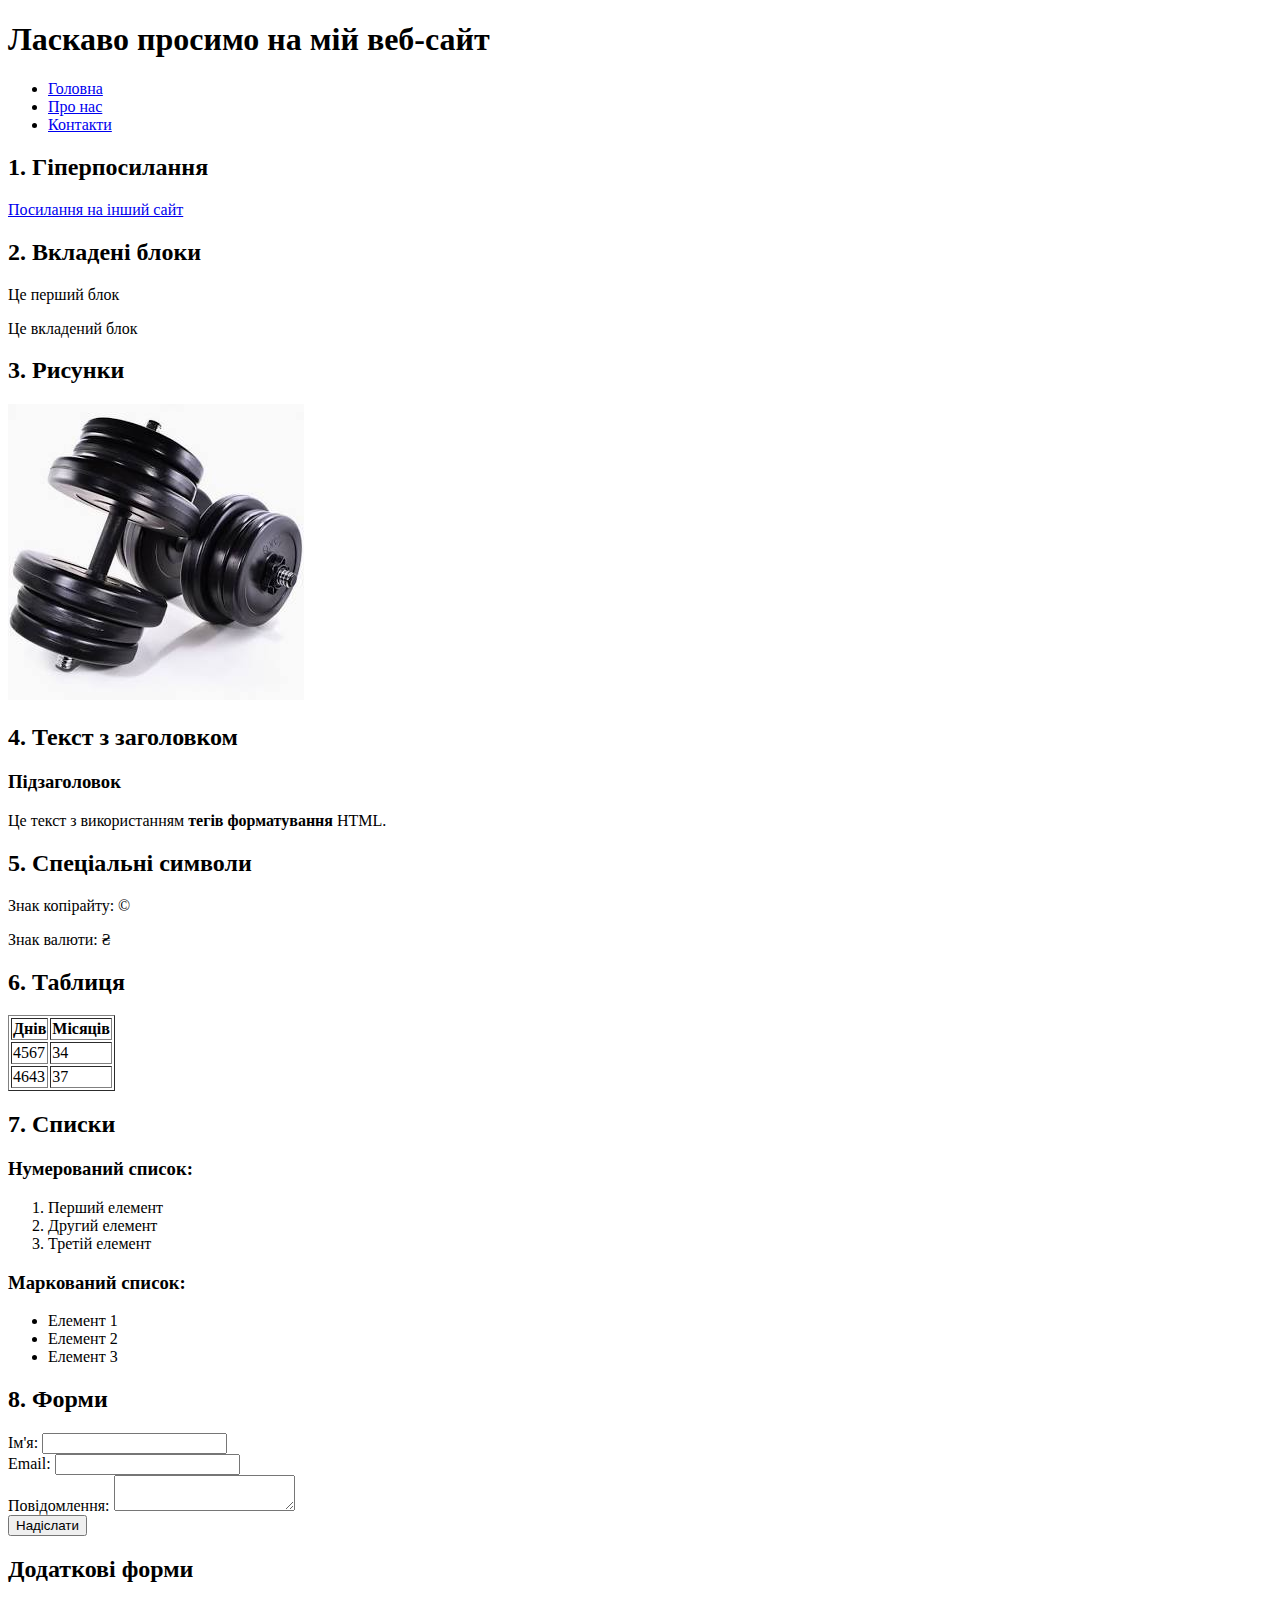
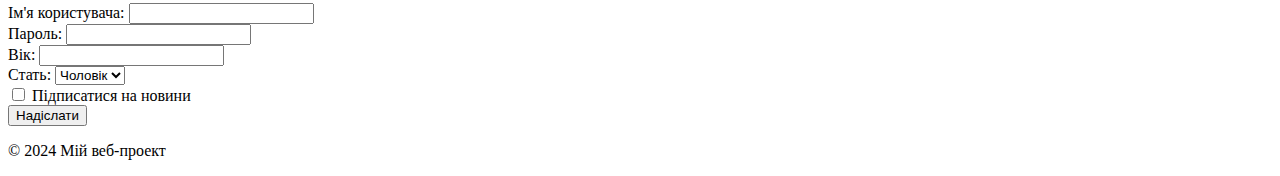
<file: index.html>
<!DOCTYPE html>
<html lang="en">
<head>
    <meta charset="UTF-8">
    <meta name="viewport" content="width=device-width, initial-scale=1.0">
    <title>Мій веб-проект</title>
</head>
<body>
    <header>
        <h1>Ласкаво просимо на мій веб-сайт</h1>
        <nav>
            <ul>
                <li><a href="#">Головна</a></li>
                <li><a href="#">Про нас</a></li>
                <li><a href="#">Контакти</a></li>
            </ul>
        </nav>
    </header>

    <main>
        <section>
            <h2>1. Гіперпосилання</h2>
            <p><a href="https://www.example.com">Посилання на інший сайт</a></p>
        </section>

        <section>
            <h2>2. Вкладені блоки</h2>
            <div>
                <p>Це перший блок</p>
                <div>
                    <p>Це вкладений блок</p>
                </div>
            </div>
        </section>

        <section>
            <h2>3. Рисунки</h2>
            <img src="image/image.jpeg" alt="Приклад">
        </section>

        <section>
            <h2>4. Текст з заголовком</h2>
            <h3>Підзаголовок</h3>
            <p>Це текст з використанням <strong>тегів форматування</strong> HTML.</p>
        </section>

        <section>
            <h2>5. Спеціальні символи</h2>
            <p>Знак копірайту: &copy;</p>
            <p>Знак валюти: &#8372;</p>
        </section>

        <section>
            <h2>6. Таблиця</h2>
            <table border="1">
                <tr>
                    <th>Днів</th>
                    <th>Місяців</th>
                </tr>
                <tr>
                    <td>4567</td>
                    <td>34</td>
                </tr>
                <tr>
                    <td>4643</td>
                    <td>37</td>
                </tr>
            </table>
        </section>

        <section>
            <h2>7. Списки</h2>
            <h3>Нумерований список:</h3>
            <ol>
                <li>Перший елемент</li>
                <li>Другий елемент</li>
                <li>Третій елемент</li>
            </ol>
            <h3>Маркований список:</h3>
            <ul>
                <li>Елемент 1</li>
                <li>Елемент 2</li>
                <li>Елемент 3</li>
            </ul>
        </section>

        <section>
            <h2>8. Форми</h2>
            <form action="#" method="post">
                <div>
                    <label for="name">Ім'я:</label>
                    <input type="text" id="name" name="name">
                </div>
                <div>
                    <label for="email">Email:</label>
                    <input type="email" id="email" name="email">
                </div>
                <div>
                    <label for="message">Повідомлення:</label>
                    <textarea id="message" name="message"></textarea>
                </div>
                <div>
                    <input type="submit" value="Надіслати">
                </div>
            </form>
        </section>

        <!-- Додані форми -->
        <section>
            <h2>Додаткові форми</h2>
            <form action="#" method="post">
                <div>
                    <label for="username">Ім'я користувача:</label>
                    <input type="text" id="username" name="username">
                </div>
                <div>
                    <label for="password">Пароль:</label>
                    <input type="password" id="password" name="password">
                </div>
                <div>
                    <label for="age">Вік:</label>
                    <input type="number" id="age" name="age">
                </div>
                <div>
                    <label for="gender">Стать:</label>
                    <select id="gender" name="gender">
                        <option value="male">Чоловік</option>
                        <option value="female">Жінка</option>
                        <option value="other">Інше</option>
                    </select>
                </div>
                <div>
                    <input type="checkbox" id="subscribe" name="subscribe">
                    <label for="subscribe">Підписатися на новини</label>
                </div>
                <div>
                    <input type="submit" value="Надіслати">
                </div>
            </form>
        </section>
    </main>

    <footer>
        <p>&copy; 2024 Мій веб-проект</p>
    </footer>
</body>
</html>
</file>
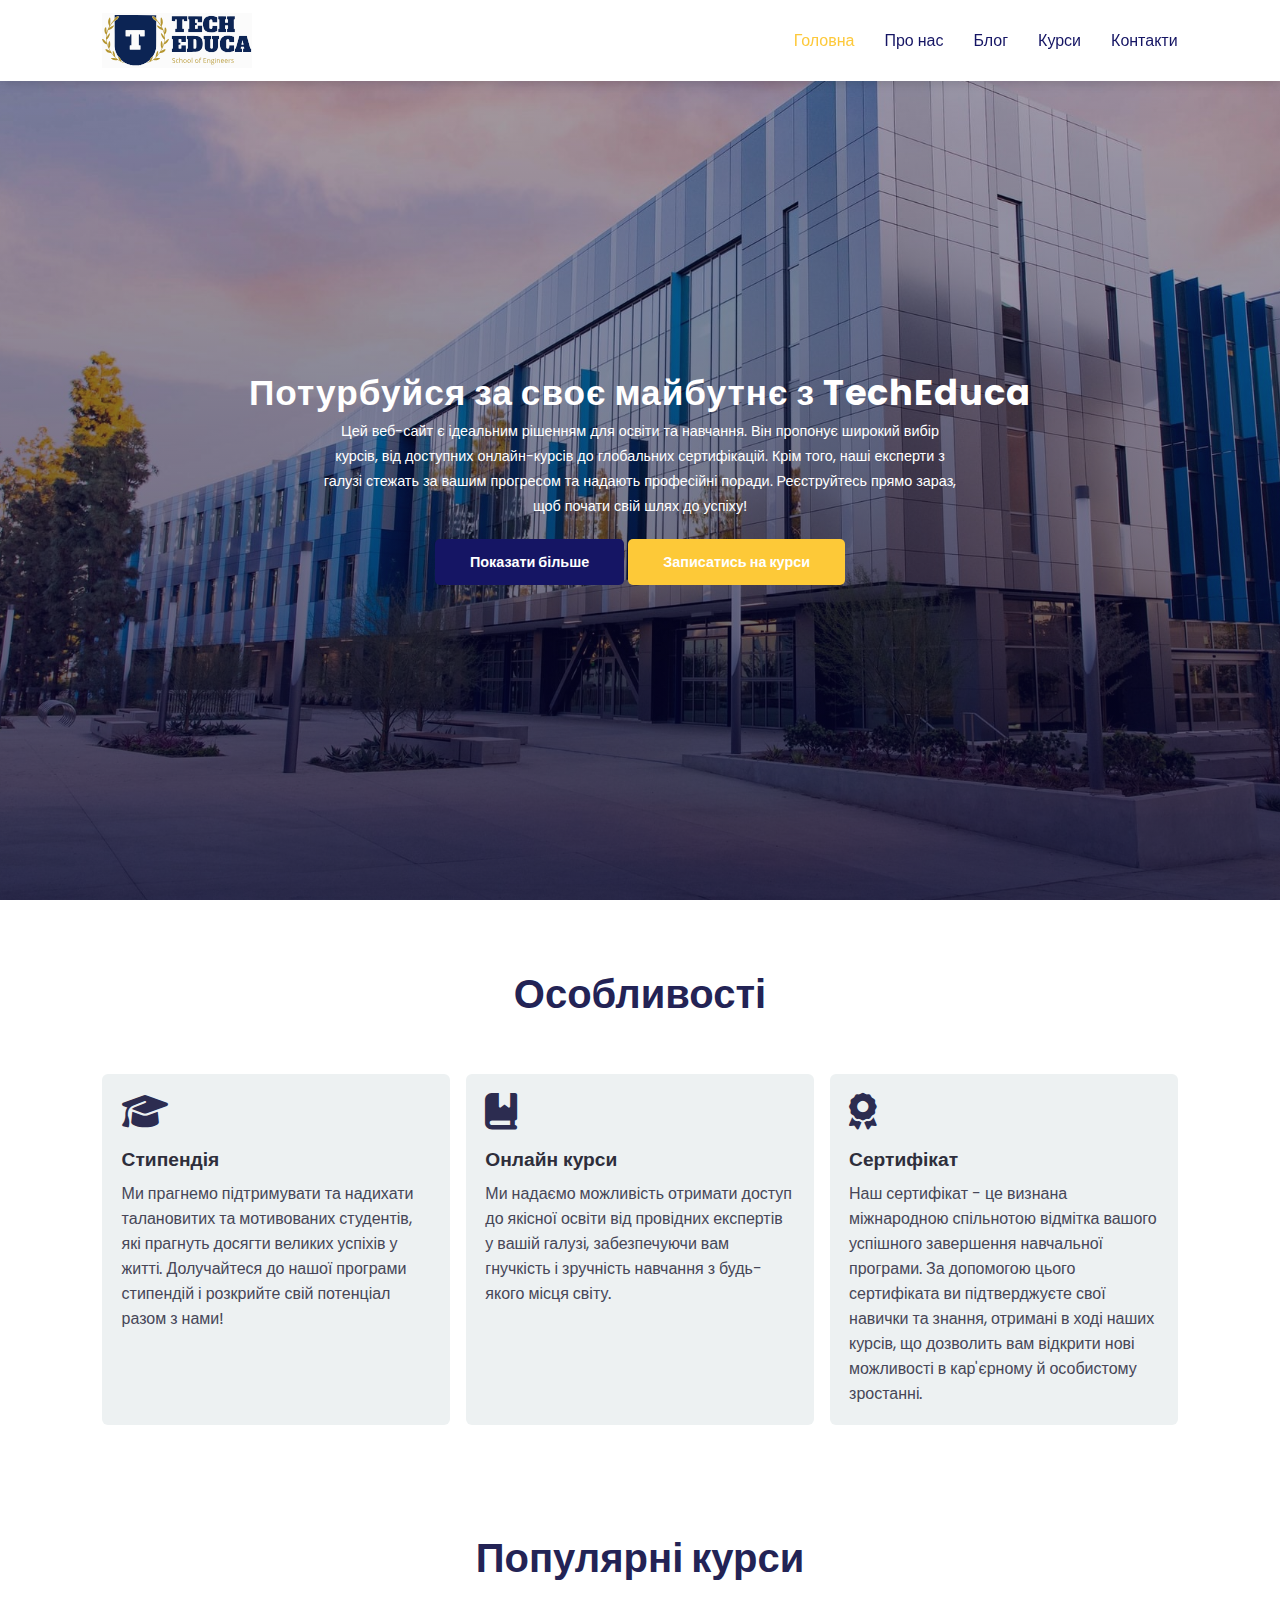
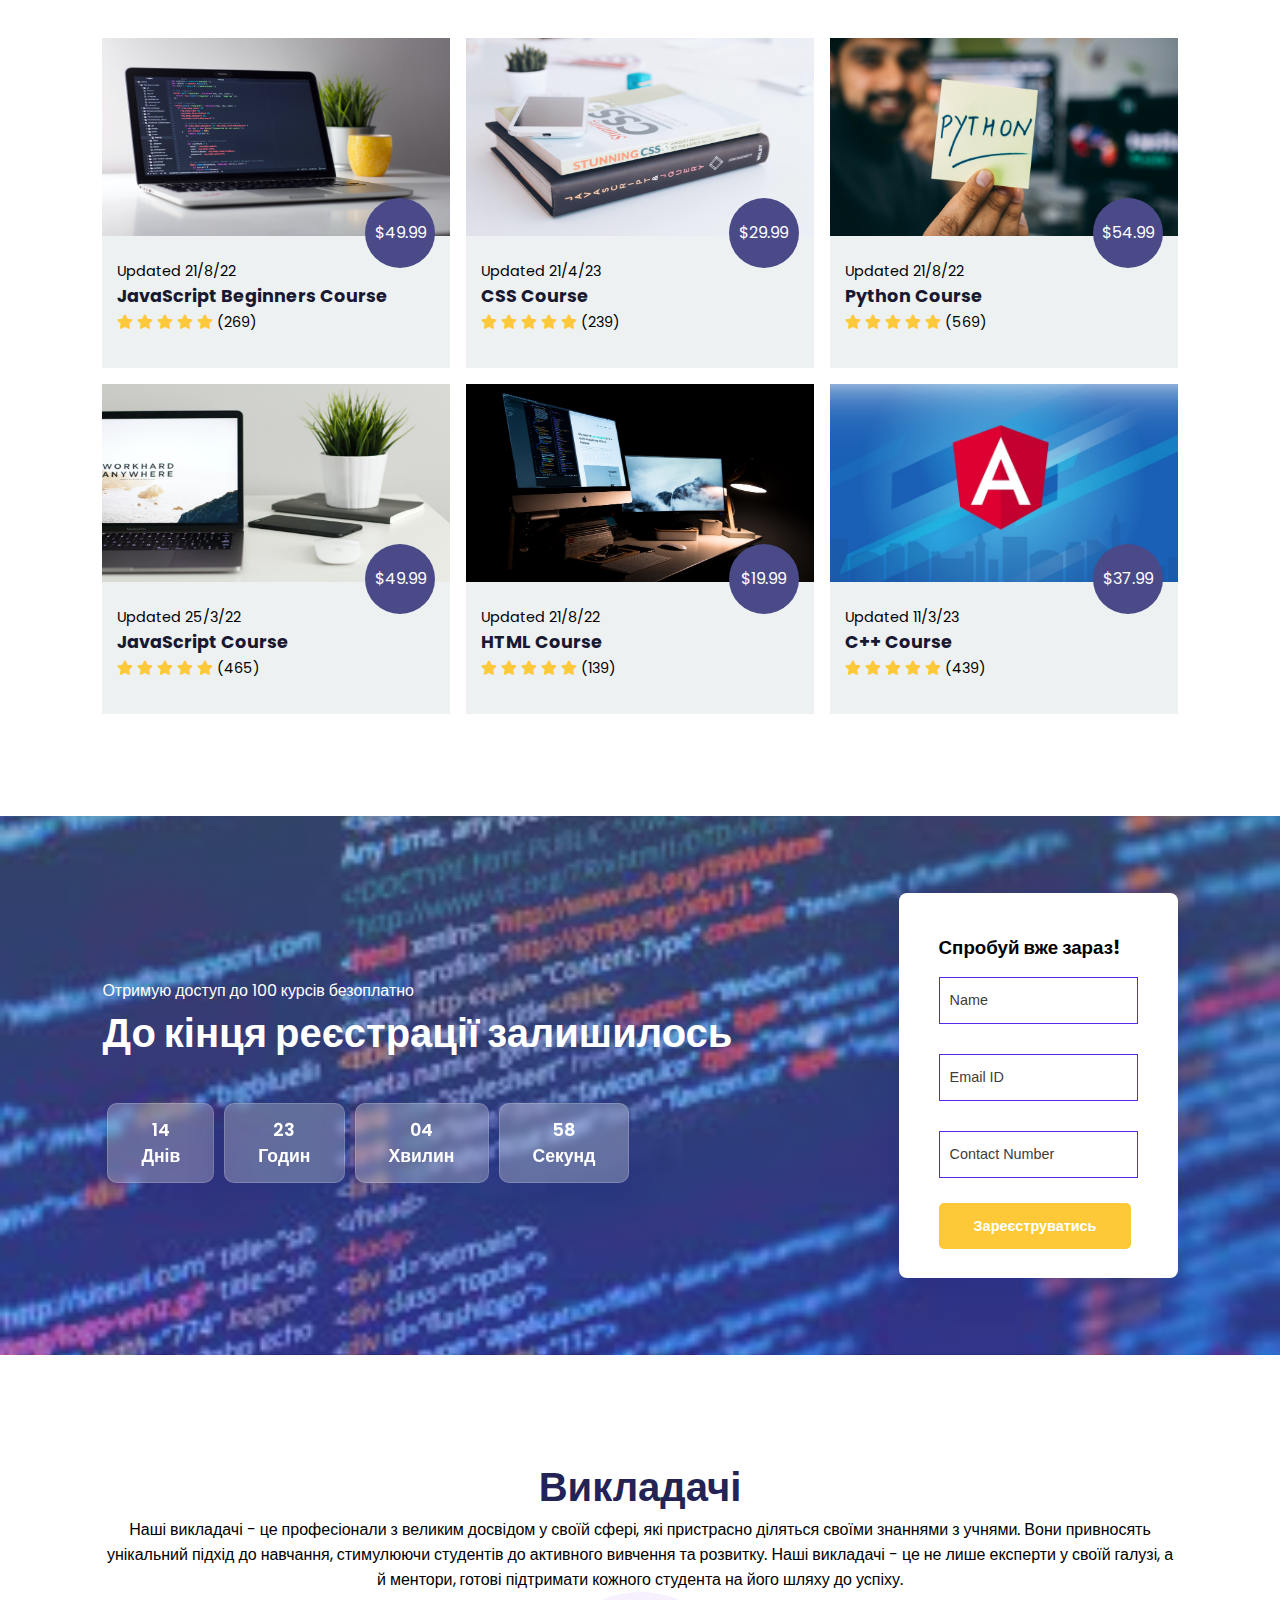
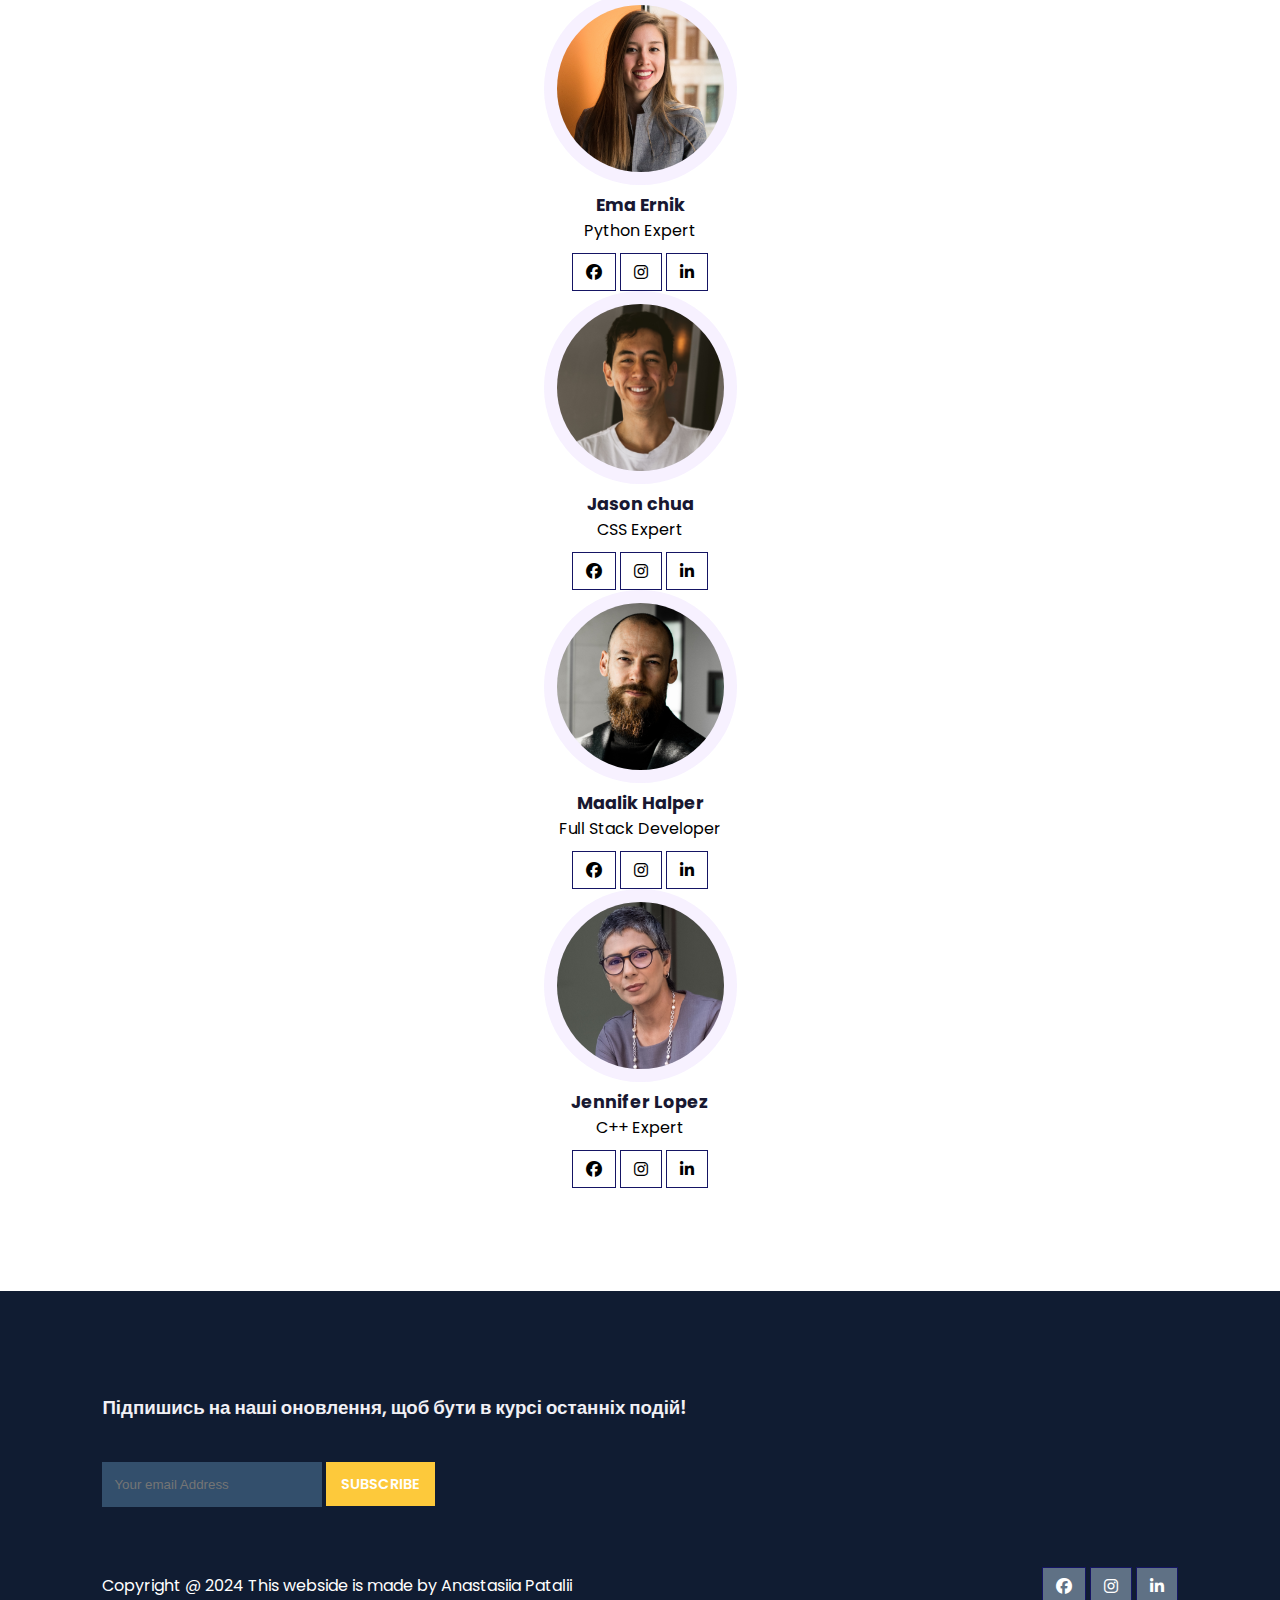
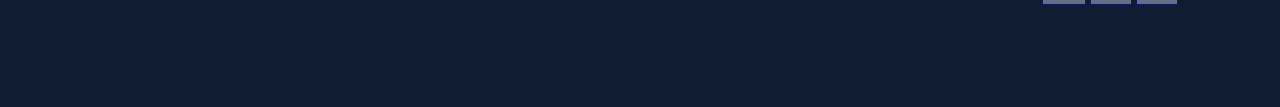
<file: indexmain.html>
<!DOCTYPE html>
<html lang="en">
<head>
	<meta charset="UTF-8">
	<meta name="viewport" content="width=device-width, initial-scale=1.0">
	<title>Education Website </title>

	<link rel="stylesheet" href="https://cdnjs.cloudflare.com/ajax/libs/font-awesome/6.1.1/css/all.min.css" />

	<link rel="stylesheet" href="style.css">

</head>
<body>
	<nav>
		<img src="img/logo.svg" class="logo" alt="">

		<div class="navigation">
			<ul>
				<i id="menu-close" class="fas fa-times"></i>
				<li><a href="index.html" class="active">Головна</a></li>
				<li><a href="about.html">Про нас</a></li>
				<li><a href="blog.html">Блог</a></li>
				<li><a href="courses.html">Курси</a></li>
				<li><a href="contact.html">Контакти</a></li>
			</ul>

			<img src="img/menu.png" id="menu-btn" alt="">
		</div>
	</nav>

	<section id="home">
		<h2>
			Потурбуйся за своє майбутнє з TechEduca
		</h2>
		<p>
			Цей веб-сайт є ідеальним рішенням для освіти та навчання. Він пропонує широкий вибір курсів, від доступних онлайн-курсів до глобальних сертифікацій. Крім того, наші експерти з галузі стежать за вашим прогресом та надають професійні поради. Реєструйтесь прямо зараз, щоб почати свій шлях до успіху!
		</p>
		<div class="btn">
			<a href="#" class="blue">Показати більше</a>
			<a href="#" class="yellow">Записатись на курси</a>
		</div>
	</section>
	
	<section id="features">
		<h1>Особливості</h1>
		
		<div class="fea-base">
			<div class="fea-box">
				<i class="fas fa-graduation-cap"></i>
				<h3>Стипендія</h3>
				<p>
					Ми прагнемо підтримувати та надихати талановитих та мотивованих студентів, які прагнуть досягти великих успіхів у житті. Долучайтеся до нашої програми стипендій і розкрийте свій потенціал разом з нами!
			</div>

			<div class="fea-box">
				<i class="fa-solid fa-book-bookmark"></i>
				<h3>Онлайн курси</h3>
				<p>
					Ми надаємо можливість отримати доступ до якісної освіти від провідних експертів у вашій галузі, забезпечуючи вам гнучкість і зручність навчання з будь-якого місця світу. 
				</p>
			</div>

			<div class="fea-box">
				<i class="fas fa-award"></i>
				<h3>Сертифікат</h3>
				<p>
					Наш сертифікат - це визнана міжнародною спільнотою відмітка вашого успішного завершення навчальної програми. За допомогою цього сертифіката ви підтверджуєте свої навички та знання, отримані в ході наших курсів, що дозволить вам відкрити нові можливості в кар'єрному й особистому зростанні.
				</p>
			</div>
		</div>
	</section>
	
	<section id="course">
		<h1>Популярні курси</h1>
		

		<div class="course-box">
			<div class="courses">
				<img src="img/c1.jpg" alt="">
				<div class="details">
					<span>Updated 21/8/22</span>
					<h6>JavaScript Beginners Course</h6>

					<div class="star">
						<i class="fa-solid fa-star"></i>
						<i class="fa-solid fa-star"></i>
						<i class="fa-solid fa-star"></i>
						<i class="fa-solid fa-star"></i>
						<i class="fa-solid fa-star"></i>

						<span>(269)</span>
					</div>
				</div>
				<div class="cost">$49.99</div>
			</div>

			<div class="courses">
				<img src="img/c2.jpg" alt="">
				<div class="details">
					<span>Updated 21/4/23</span>
					<h6>CSS Course</h6>

					<div class="star">
						<i class="fa-solid fa-star"></i>
						<i class="fa-solid fa-star"></i>
						<i class="fa-solid fa-star"></i>
						<i class="fa-solid fa-star"></i>
						<i class="fa-solid fa-star"></i>

						<span>(239)</span>
					</div>
				</div>
				<div class="cost">$29.99</div>
			</div>

			<div class="courses">
				<img src="img/c3.jpg" alt="">
				<div class="details">
					<span>Updated 21/8/22</span>
					<h6>Python Course</h6>

					<div class="star">
						<i class="fa-solid fa-star"></i>
						<i class="fa-solid fa-star"></i>
						<i class="fa-solid fa-star"></i>
						<i class="fa-solid fa-star"></i>
						<i class="fa-solid fa-star"></i>

						<span>(569)</span>
					</div>
				</div>
				<div class="cost">$54.99</div>
			</div>

			<div class="courses">
				<img src="img/c4.jpg" alt="">
				<div class="details">
					<span>Updated 25/3/22</span>
					<h6>JavaScript  Course</h6>

					<div class="star">
						<i class="fa-solid fa-star"></i>
						<i class="fa-solid fa-star"></i>
						<i class="fa-solid fa-star"></i>
						<i class="fa-solid fa-star"></i>
						<i class="fa-solid fa-star"></i>

						<span>(465)</span>
					</div>
				</div>
				<div class="cost">$49.99</div>
			</div>

			<div class="courses">
				<img src="img/c5.jpg" alt="">
				<div class="details">
					<span>Updated 21/8/22</span>
					<h6>HTML Course</h6>

					<div class="star">
						<i class="fa-solid fa-star"></i>
						<i class="fa-solid fa-star"></i>
						<i class="fa-solid fa-star"></i>
						<i class="fa-solid fa-star"></i>
						<i class="fa-solid fa-star"></i>

						<span>(139)</span>
					</div>
				</div>
				<div class="cost">$19.99</div>
			</div>

			<div class="courses">
				<img src="img/c6.jpg" alt="">
				<div class="details">
					<span>Updated 11/3/23</span>
					<h6>C++ Course</h6>

					<div class="star">
						<i class="fa-solid fa-star"></i>
						<i class="fa-solid fa-star"></i>
						<i class="fa-solid fa-star"></i>
						<i class="fa-solid fa-star"></i>
						<i class="fa-solid fa-star"></i>

						<span>(439)</span>
					</div>
				</div>
				<div class="cost">$37.99</div>
			</div>
		</div>
	</section>
	
	<section id="registration">
		<div class="reminder">
			<p>Отримую доступ до 100 курсів безоплатно</p>
			<h1>До кінця реєстрації залишилось</h1>

			<div class="time">
				<div class="date">14 <br> Днів</div>
				<div class="date">23 <br> Годин</div>
				<div class="date">04 <br> Хвилин</div>
				<div class="date">58 <br> Секунд</div>
			</div>
		</div>

		<div class="form">
			<h3>Спробуй вже зараз!</h3>

			<input type="text" placeholder="Name" name="" id="">
			<input type="email" placeholder="Email ID" name="" id="">
			<input type="text" placeholder="Contact Number" name="" id="">

			<div class="btn">
				<a href="#" class="yellow">Зареєструватись</a>
			</div>
		</div>
	</section>
	
	<section id="experts">
		<h1>Викладачі</h1>
		<p> Наші викладачі - це професіонали з великим досвідом у своїй сфері, які пристрасно діляться своїми знаннями з учнями. Вони привносять унікальний підхід до навчання, стимулюючи студентів до активного вивчення та розвитку. Наші викладачі - це не лише експерти у своїй галузі, а й ментори, готові підтримати кожного студента на його шляху до успіху. </p>
			<div class="profile">
				<img src="img/pro1.webp" alt="">
				<h6>Ema Ernik</h6>
				<p>Python Expert</p>
				<div class="pro-links">
					<i class="fab fa-facebook"></i>
					<i class="fab fa-instagram"></i>
					<i class="fab fa-linkedin-in"></i>
				</div>
			</div>

			<div class="profile">
				<img src="img/pro2.webp" alt="">
				<h6>Jason chua</h6>
				<p>CSS Expert</p>
				<div class="pro-links">
					<i class="fab fa-facebook"></i>
					<i class="fab fa-instagram"></i>
					<i class="fab fa-linkedin-in"></i>
				</div>
			</div>

			<div class="profile">
				<img src="img/pro3.webp" alt="">
				<h6>Maalik Halper</h6>
				<p>Full Stack Developer</p>
				<div class="pro-links">
					<i class="fab fa-facebook"></i>
					<i class="fab fa-instagram"></i>
					<i class="fab fa-linkedin-in"></i>
				</div>
			</div>

			<div class="profile">
				<img src="img/pro4.webp" alt="">
				<h6>Jennifer Lopez</h6>
				<p>C++ Expert</p>
				<div class="pro-links">
					<i class="fab fa-facebook"></i>
					<i class="fab fa-instagram"></i>
					<i class="fab fa-linkedin-in"></i>
				</div>
			</div>
		</div>
	</section>
	
	<footer>
	
		<div class="footer-col">
			<h3>Підпишись на наші оновлення, щоб бути в курсі останніх подій!</h3>
			

			<div class="subscribe">
				<input type="email" placeholder="Your email Address">
				<a href="#" class="yellow">SUBSCRIBE</a>
			</div>
		</div>

		<div class="copyright">
			<p>
				Copyright @ 2024 This webside is made by Anastasiia Patalii
			</p>
			<div class="pro-links">
				<i class="fab fa-facebook"></i>
				<i class="fab fa-instagram"></i>
				<i class="fab fa-linkedin-in"></i>
			</div>
		</div>
	</footer>

</body>
</html>
</file>
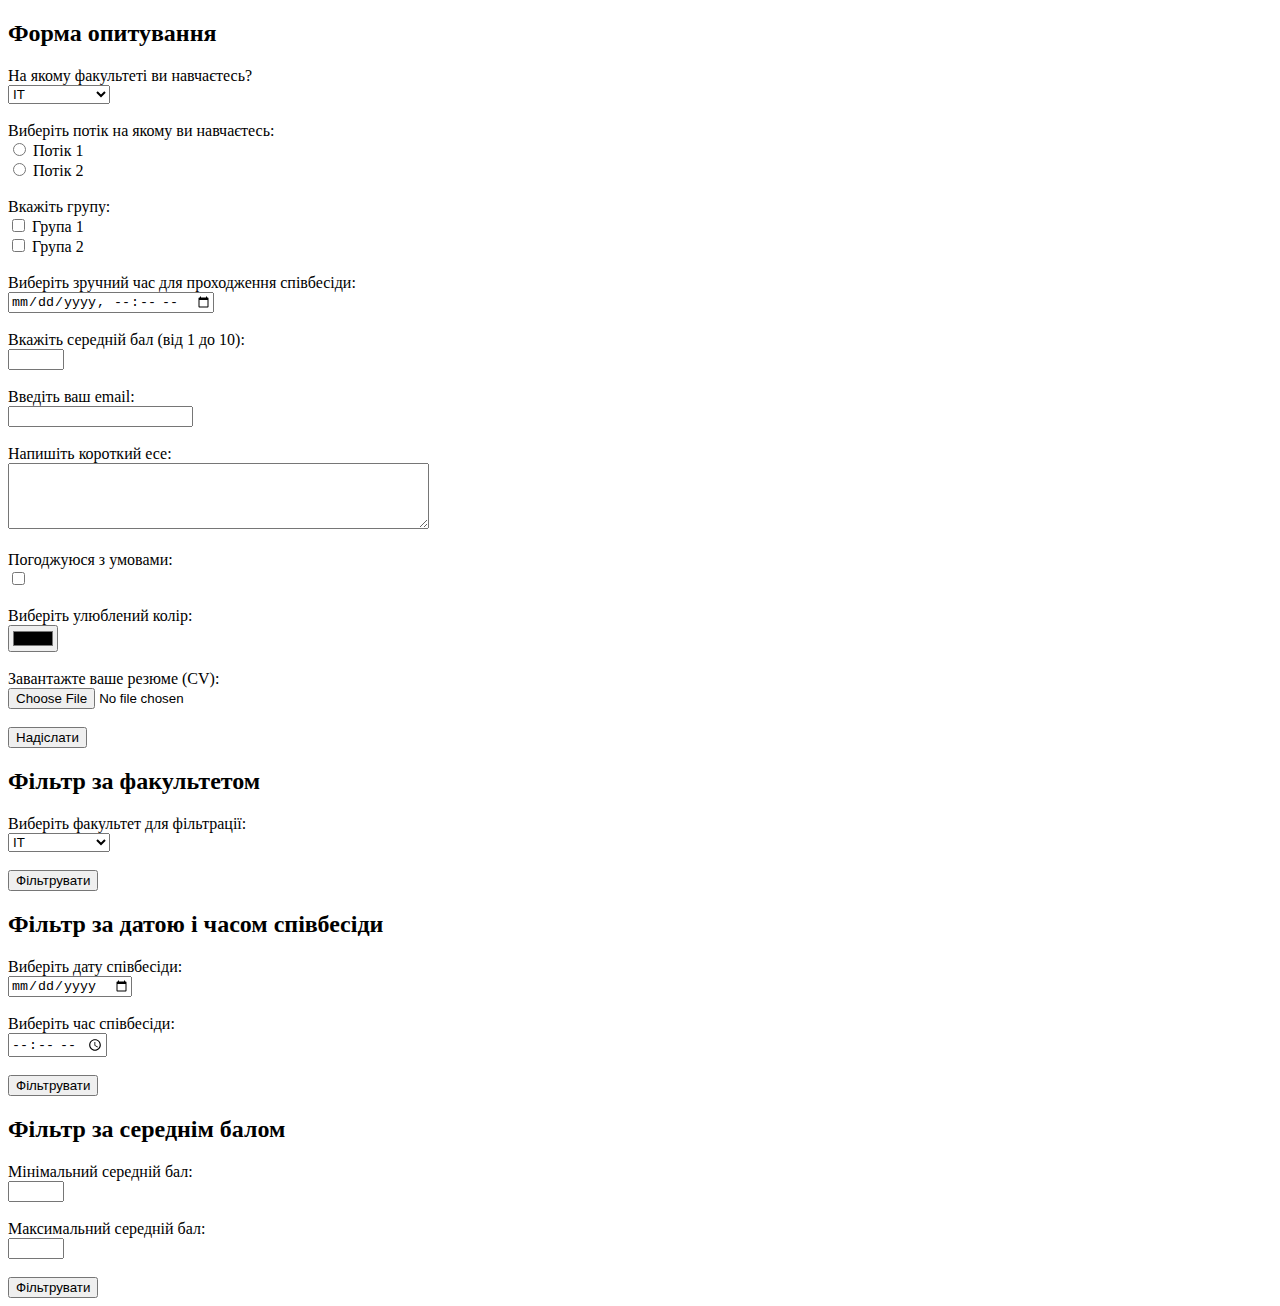
<file: lab2/1.html>
<!DOCTYPE html>
<html lang="en">
<head>
<meta charset="UTF-8">
<meta name="viewport" content="width=device-width, initial-scale=1.0">
<title>Опитування та фільтрація</title>
</head>
<body>

<h2>Форма опитування</h2>
<form id="surveyForm">
    <label for="faculty">На якому факультеті ви навчаєтесь?</label><br>
    <select id="faculty" name="faculty">
        <option value="IT">IT</option>
        <option value="Менеджмент">Менеджмент</option>
        <option value="Фізика">Фізика</option>
    </select><br><br>
    
    <label>Виберіть потік на якому ви навчаєтесь:</label><br>
    <input type="radio" id="stream1" name="stream" value="Stream1">
    <label for="stream1">Потік 1</label><br>
    <input type="radio" id="stream2" name="stream" value="Stream2">
    <label for="stream2">Потік 2</label><br>
    <br>
    
    <label>Вкажіть групу:</label><br>
    <input type="checkbox" id="group1" name="group" value="Group1">
    <label for="group1">Група 1</label><br>
    <input type="checkbox" id="group2" name="group" value="Group2">
    <label for="group2">Група 2</label><br>
    <br>
    
    <label for="interviewTime">Виберіть зручний час для проходження співбесіди:</label><br>
    <input type="datetime-local" id="interviewTime" name="interviewTime"><br><br>
    
    <label for="averageScore">Вкажіть середній бал (від 1 до 10):</label><br>
    <input type="number" id="averageScore" name="averageScore" min="1" max="10"><br><br>
    
    <label for="email">Введіть ваш email:</label><br>
    <input type="email" id="email" name="email"><br><br>
    
    <label for="essay">Напишіть короткий есе:</label><br>
    <textarea id="essay" name="essay" rows="4" cols="50"></textarea><br><br>
    
    <label for="agree">Погоджуюся з умовами:</label><br>
    <input type="checkbox" id="agree" name="agree" value="agree"><br><br>
    
    <label for="color">Виберіть улюблений колір:</label><br>
    <input type="color" id="color" name="color"><br><br>
    
    <label for="cv">Завантажте ваше резюме (CV):</label><br>
    <input type="file" id="cv" name="cv"><br><br>
    
    <button type="submit">Надіслати</button>
</form>

<h2>Фільтр за факультетом</h2>
<form id="facultyFilterForm">
    <label for="facultyFilter">Виберіть факультет для фільтрації:</label><br>
    <select id="facultyFilter" name="facultyFilter">
        <option value="IT">IT</option>
        <option value="Менеджмент">Менеджмент</option>
        <option value="Фізика">Фізика</option>
    </select><br><br>
    <button type="submit">Фільтрувати</button>
</form>

<div id="filteredResults"></div>

<h2>Фільтр за датою і часом співбесіди</h2>
<form id="interviewDateTimeFilterForm">
    <label for="interviewDate">Виберіть дату співбесіди:</label><br>
    <input type="date" id="interviewDate" name="interviewDate"><br><br>
    <label for="interviewTime">Виберіть час співбесіди:</label><br>
    <input type="time" id="interviewTime" name="interviewTime"><br><br>
    <button type="submit">Фільтрувати</button>
</form>

<div id="interviewDateTimeFilteredResults"></div>

<h2>Фільтр за середнім балом</h2>
<form id="averageScoreFilterForm">
    <label for="minAverageScore">Мінімальний середній бал:</label><br>
    <input type="number" id="minAverageScore" name="minAverageScore" min="1" max="10"><br><br>
    <label for="maxAverageScore">Максимальний середній бал:</label><br>
    <input type="number" id="maxAverageScore" name="maxAverageScore" min="1" max="10"><br><br>
    <button type="submit">Фільтрувати</button>
</form>

<div id="averageScoreFilteredResults"></div>

<script>
    document.getElementById('surveyForm').addEventListener('submit', function(event) {
        event.preventDefault();
        const formData = new FormData(this);
        const surveyData = {};
        for (const [key, value] of formData.entries()) {
            surveyData[key] = value;
        }
        const surveys = JSON.parse(localStorage.getItem('surveys')) || [];
        surveys.push(surveyData);
        localStorage.setItem('surveys', JSON.stringify(surveys));
        this.reset();
        console.log('Дані опитування збережено в LocalStorage:', surveyData);
    });

    document.getElementById('facultyFilterForm').addEventListener('submit', function(event) {
        event.preventDefault();
        const facultyFilterValue = document.getElementById('facultyFilter').value;
        const surveys = JSON.parse(localStorage.getItem('surveys')) || [];
        const filteredSurveys = surveys.filter(survey => survey.faculty === facultyFilterValue);
        displayFilteredResults(filteredSurveys);
    });

    document.getElementById('interviewDateTimeFilterForm').addEventListener('submit', function(event) {
        event.preventDefault();
        const interviewDate = document.getElementById('interviewDate').value;
        const interviewTime = document.getElementById('interviewTime').value;
        const surveys = JSON.parse(localStorage.getItem('surveys')) || [];
        const filteredSurveys = surveys.filter(survey => survey.interviewTime === interviewTime && survey.interviewDate === interviewDate);
        displayInterviewDateTimeFilteredResults(filteredSurveys);
    });

    document.getElementById('averageScoreFilterForm').addEventListener('submit', function(event) {
        event.preventDefault();
        const minAverageScore = parseInt(document.getElementById('minAverageScore').value);
        const maxAverageScore = parseInt(document.getElementById('maxAverageScore').value);
        const surveys = JSON.parse(localStorage.getItem('surveys')) || [];
        const filteredSurveys = surveys.filter(survey => survey.averageScore >= minAverageScore && survey.averageScore <= maxAverageScore);
        displayAverageScoreFilteredResults(filteredSurveys);
    });

    function displayFilteredResults(filteredSurveys) {
        const filteredResultsDiv = document.getElementById('filteredResults');
        filteredResultsDiv.innerHTML = '';
        if (filteredSurveys.length === 0) {
            filteredResultsDiv.textContent = 'Немає результатів для відображення';
        } else {
            const ul = document.createElement('ul');
            filteredSurveys.forEach(survey => {
                const li = document.createElement('li');
                li.textContent = JSON.stringify(survey);
                ul.appendChild(li);
            });
            filteredResultsDiv.appendChild(ul);
        }
    }

    function displayInterviewDateTimeFilteredResults(filteredSurveys) {
        const interviewDateTimeFilteredResults = document.getElementById('interviewDateTimeFilteredResults');
        interviewDateTimeFilteredResults.innerHTML = '';
        if (filteredSurveys.length === 0) {
            interviewDateTimeFilteredResults.textContent = 'Немає результатів для відображення';
        } else {
            const ul = document.createElement('ul');
            filteredSurveys.forEach(survey => {
                const li = document.createElement('li');
                li.textContent = JSON.stringify(survey);
                ul.appendChild(li);
            });
            interviewDateTimeFilteredResults.appendChild(ul);
        }
    }

    function displayAverageScoreFilteredResults(filteredSurveys) {
        const averageScoreFilteredResults = document.getElementById('averageScoreFilteredResults');
        averageScoreFilteredResults.innerHTML = '';
        if (filteredSurveys.length === 0) {
            averageScoreFilteredResults.textContent = 'Немає результатів для відображення';
        } else {
            const ul = document.createElement('ul');
            filteredSurveys.forEach(survey => {
                const li = document.createElement('li');
                li.textContent = JSON.stringify(survey);
                ul.appendChild(li);
            });
            averageScoreFilteredResults.appendChild(ul);
        }
    }
</script>

</body>
</html>
</file>
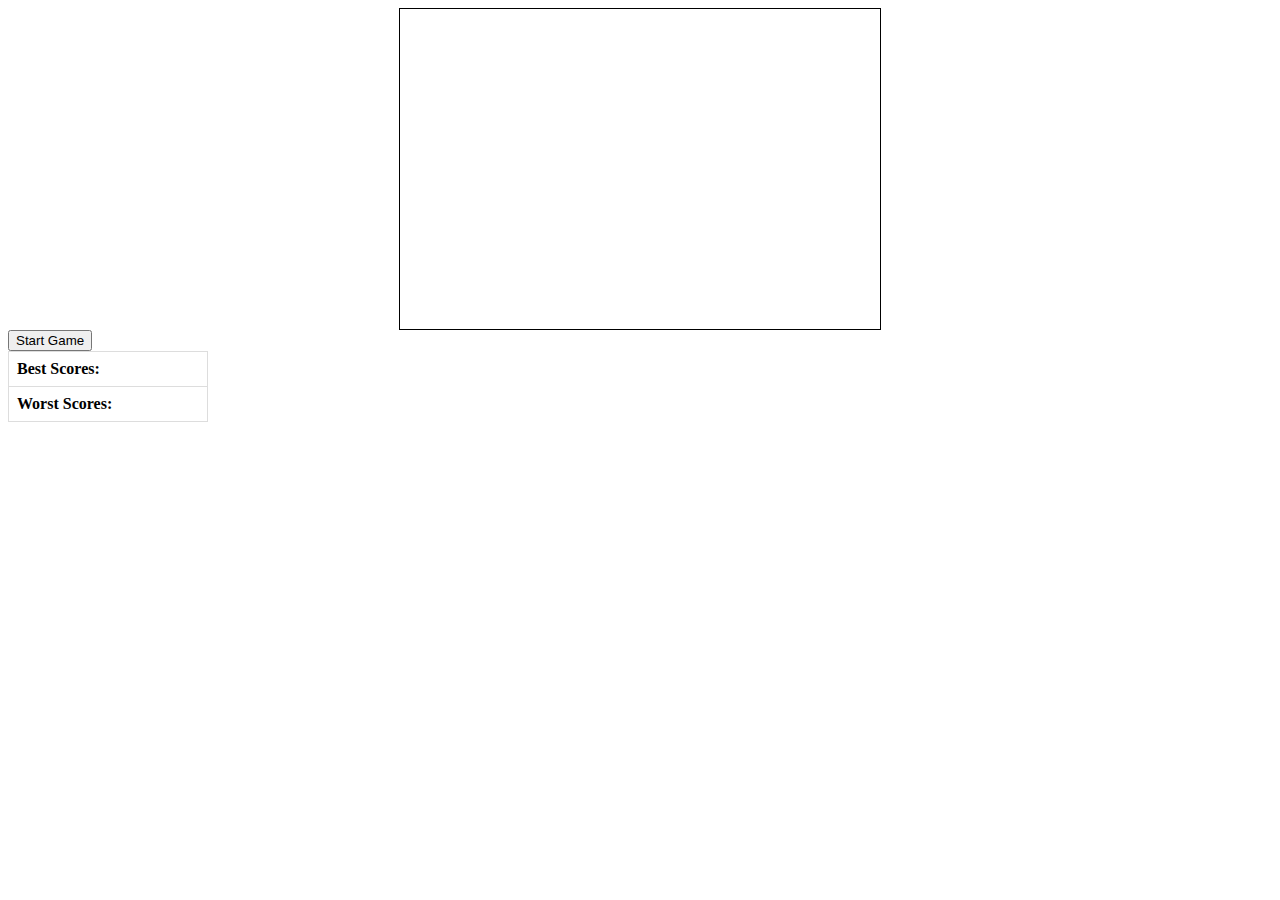
<file: lab2part3/game.html>
<!DOCTYPE html>
<html>
<head>
<style>
  canvas {
    border: 1px solid #000;
    display: block;
    margin: 0 auto;
  }
  table {
    border-collapse: collapse;
    width: 200px;
  }
  th, td {
    border: 1px solid #ddd;
    padding: 8px;
    text-align: left;
  }
</style>
</head>
<body>
<canvas id="myCanvas" width="480" height="320"></canvas>
<script>
  var canvas = document.getElementById("myCanvas");
  var ctx = canvas.getContext("2d");
  var ballRadius = 10;
  var x = canvas.width / 2;
  var y = canvas.height - 30;
  var dx = 2;
  var dy = -2;
  var paddleHeight = 10;
  var paddleWidth = 75;
  var paddleX = (canvas.width - paddleWidth) / 2;
  var rightPressed = false;
  var leftPressed = false;
  var score = 0; // Variable to store the score

  document.addEventListener("keydown", keyDownHandler, false);
  document.addEventListener("keyup", keyUpHandler, false);

  function keyDownHandler(e) {
    if (e.key == "Right" || e.key == "ArrowRight") {
      rightPressed = true;
    } else if (e.key == "Left" || e.key == "ArrowLeft") {
      leftPressed = true;
    }
  }

  function keyUpHandler(e) {
    if (e.key == "Right" || e.key == "ArrowRight") {
      rightPressed = false;
    } else if (e.key == "Left" || e.key == "ArrowLeft") {
      leftPressed = false;
    }
  }

  function drawBall() {
    ctx.beginPath();
    ctx.arc(x, y, ballRadius, 0, Math.PI * 2);
    ctx.fillStyle = "#0095DD";
    ctx.fill();
    ctx.closePath();
  }

  function drawPaddle() {
    ctx.beginPath();
    ctx.rect(paddleX, canvas.height - paddleHeight, paddleWidth, paddleHeight);
    ctx.fillStyle = "#0095DD";
    ctx.fill();
    ctx.closePath();
  }

  function drawScore() {
    ctx.font = "16px Arial";
    ctx.fillStyle = "#0095DD";
    ctx.fillText("Score: " + score, 8, 20);
  }

  function draw() {
    ctx.clearRect(0, 0, canvas.width, canvas.height);
    drawBall();
    drawPaddle();
    drawScore();

    if (x + dx > canvas.width - ballRadius || x + dx < ballRadius) {
      dx = -dx;
    }
    if (y + dy < ballRadius) {
      dy = -dy;
    } else if (y + dy > canvas.height - ballRadius) {
      if (x > paddleX && x < paddleX + paddleWidth) {
        dy = -dy;
        score++; // Add 1 to the score for each ball bounced
      } else {
        // Check and update the high and low scores
        updateHighScores(score);
        alert("Game over. Press OK to see the results.");
        document.location.reload();
      }
    }

    if (rightPressed && paddleX < canvas.width - paddleWidth) {
      paddleX += 7;
    } else if (leftPressed && paddleX > 0) {
      paddleX -= 7;
    }

    x += dx;
    y += dy;
    requestAnimationFrame(draw);
  }

  // Function to update the high and low scores
  function updateHighScores(score) {
    var highScores = JSON.parse(localStorage.getItem("highScores")) || [];
    highScores.push(score);
    highScores.sort((a, b) => b - a); // Sort in descending order
    highScores = highScores.slice(0, 3); // Show only top three high scores
    localStorage.setItem("highScores", JSON.stringify(highScores));

    // Display high and low scores on the screen
    var bestScoresContainer = document.getElementById("bestScores");
    var worstScoresContainer = document.getElementById("worstScores");
    bestScoresContainer.innerHTML = "<strong>Best Scores:</strong><br>" + highScores.join(", ");
    worstScoresContainer.innerHTML = "<strong>Worst Scores:</strong><br>" + highScores.reverse().join(", ");
  }

  // Start the game when the button is clicked
  function startGame() {
    document.getElementById("startButton").style.display = "none";
    draw();
  }

</script>

<button id="startButton" onclick="startGame()">Start Game</button>

<table>
  <tr>
    <th id="bestScores">Best Scores:</th>
  </tr>
  <tr>
    <th id="worstScores">Worst Scores:</th>
  </tr>
</table>

</body>
</html>
</file>
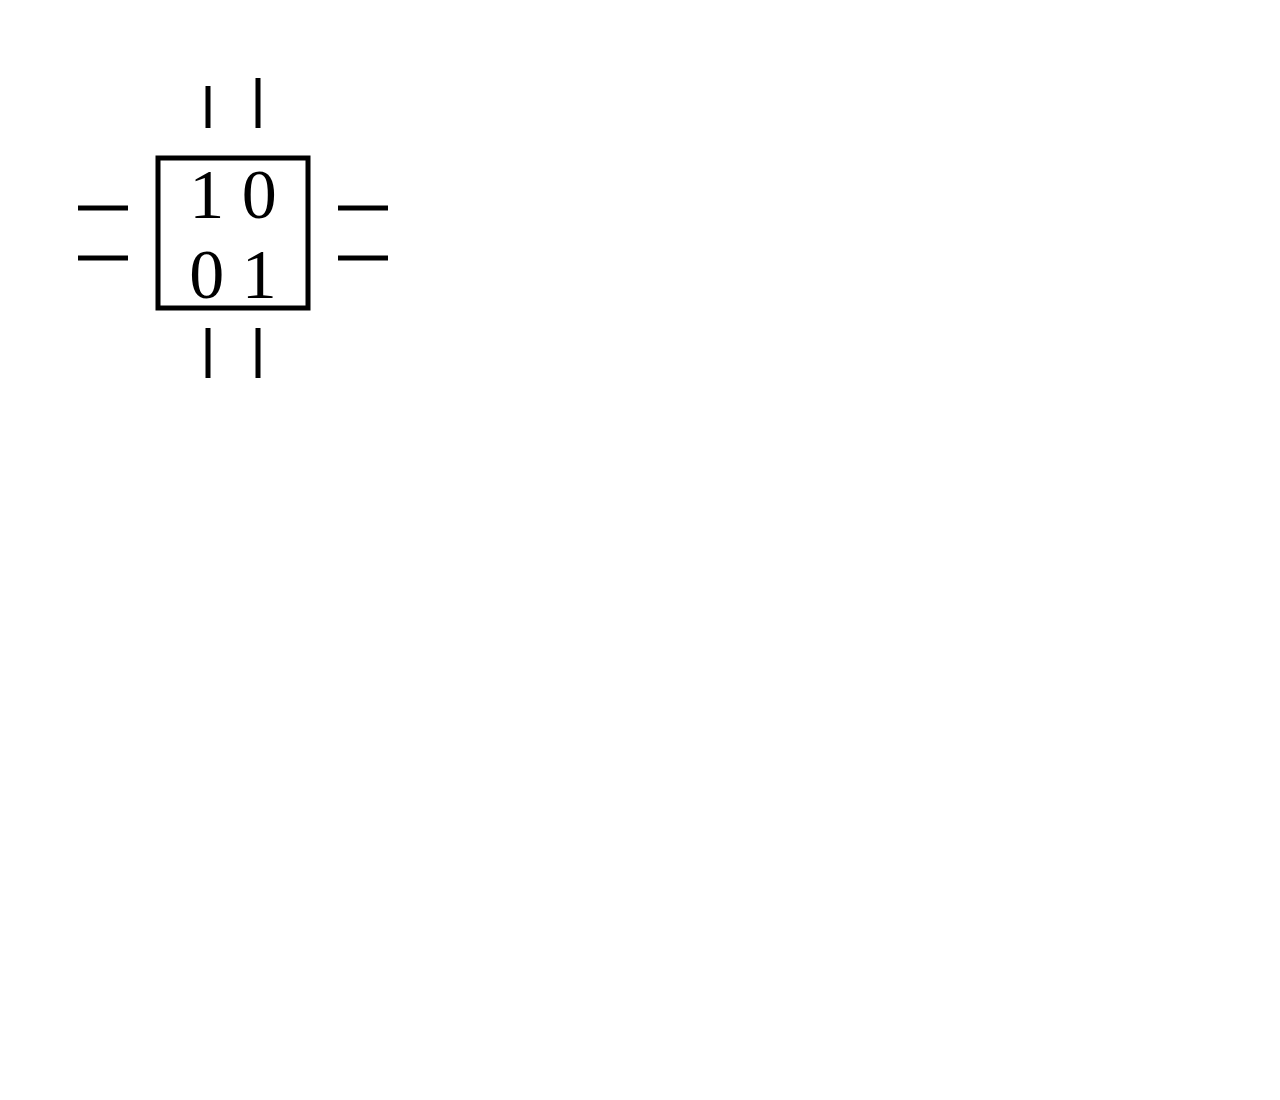
<file: lab2part3/main.html>
<!DOCTYPE html>
<html lang="en">
<head>
    <meta charset="UTF-8">
    <meta name="viewport" content="width=device-width, initial-scale=1.0">
    <title>SVG Example</title>
</head>
<body>
    <svg width="1920" height="1080" xmlns="http://www.w3.org/2000/svg">
        <rect width="150" height="150" x="150" y="150" style="fill: white; stroke: black; stroke-width:5; fill-opacity:0.1" />
        <text x="225" y="210" font-size="70" text-anchor="middle" fill="black">1 0</text>
        <text x="225" y="290" font-size="70" text-anchor="middle" fill="black">0 1</text>
        <line x1="200" y1="78" x2="200" y2="120" style="stroke: black; stroke-width:5" />
        <line x1="250" y1="70" x2="250" y2="120" style="stroke: black; stroke-width:5" />
        <line x1="70" y1="200" x2="120" y2="200" style="stroke: black; stroke-width:5" />
        <line x1="70" y1="250" x2="120" y2="250" style="stroke: black; stroke-width:5" />
        <line x1="200" y1="320" x2="200" y2="370" style="stroke: black; stroke-width:5" />
        <line x1="250" y1="320" x2="250" y2="370" style="stroke: black; stroke-width:5" />
        <line x1="330" y1="200" x2="380" y2="200" style="stroke: black; stroke-width:5" />
        <line x1="330" y1="250" x2="380" y2="250" style="stroke: black; stroke-width:5" />
    </svg>
</body>
</html>
</file>
<file: style.css>
@import url('https://fonts.googleapis.com/css2?family=Inter:wght@100;200;300;400;500&family=Poppins:ital,wght@0,100;0,200;0,300;0,400;0,500;0,600;0,700;0,800;0,900;1,700;1,800;1,900&display=swap');

*
{
	margin: 0;
	padding: 0;
	box-sizing: border-box;
}

body
{
	font-family: 'Poppins', sans-serif;
}

h1
{
	font-size: 2.5rem;
	font-weight: 700;
	color: rgb(35, 35, 85);
}

span
{
	font-size: .9rem;
}

h6
{
	font-size: 1.1rem;
	color: rgb(24, 24, 49);
}

nav
{
	position: fixed;
	width: 100%;
	background-color: #fff;
	display: flex;
	justify-content: space-between;
	align-items: center;
	padding: 1vw 8vw;
	box-shadow: 2px 2px 10px rgba(0, 0, 0, 0.15);
	z-index: 1;
}

nav .logo
{
	width: 150px;
	cursor: pointer;
}

nav .navigation
{
	display: flex;
}

#menu-btn
{
	width: 30px;
	height: 30px;
	display: none;
}

#menu-close
{
	display: none;
}

nav .navigation ul
{
	display: flex;
	justify-content: flex-end;
	align-items: center;
}

nav .navigation ul li
{
	list-style: none;
	margin-left: 30px;
}

nav .navigation ul li a
{
	text-decoration: none;
	color: rgb(21, 21, 100);
	font-size: 16px;
	font-weight: 500;
	transition: 0.3s ease;
}

nav .navigation ul li a.active,
nav .navigation ul li a:hover
{
	color: #FDC93B;

}
/*------------- Для меню ------------*/



/*------------- Для секцій --------------*/
#home
{
	background-image: linear-gradient(rgba(9, 5, 54, 0.3), rgba(5,4,46,0.7)), url("img/back.jpg");
	width: 100%;
	height: 100vh;
	background-size: cover;
	background-position: center center;
	display: flex;
	flex-direction: column;
	justify-content: center;
	align-items: center;
	text-align: center;
	padding-top: 40px;
}

#home h2
{
	color: #fff;
	font-size: 2.2rem;
	letter-spacing: 1px;
}

#home p
{
	width: 50%;
	color: #fff;
	font-size: 0.9rem;
	line-height: 25px;
}

#home .btn
{
	margin-top: 30px;
}

#home a
{
	text-decoration: none;
	font-size: 0.9rem;
	padding: 13px 35px;
	background-color: #fff;
	font-weight: 600;
	border-radius: 5px;
}

#home a.blue
{
	color: #fff;
	background: rgb(21, 21, 100);
	transition: 0.3s ease;
}

#home a.blue:hover
{
	color: rgb(21, 21, 100);
	background: #fff;
}

#home a.yellow
{
	color: #fff;
	background: #fdc938;
	transition: 0.3s ease;
}

#home a.yellow:hover
{
	color: rgb(21, 21, 100);
	background: #fff;
}
/*-------------  --------------*/


/*------------- Для особливостей -------------*/
#features
{
	padding: 5vw 8vw 0 8vw;
	text-align: center;
}

#features .fea-base
{
	display: grid;
	grid-template-columns: repeat(auto-fit, minmax(320px, 1fr));
	grid-gap: 1rem;
	margin-top: 50px;
}

#features .fea-box
{
	background: #edf1f2;
	text-align: start;
	padding: 1.2rem;
	border-radius: 6px;
}

#features .fea-box i
{
	font-size: 2.3rem;
	color: rgb(44, 44, 80);
}

#features .fea-box h3
{
	font-size: 1.2rem;
	font-weight: 600;
	color: rgb(46, 46, 59);
	padding: 13px 0 7px 0;
}

#features .fea-box p
{
	font-size: 1rem;
	font-weight: 400;
	color: rgb(70, 70, 87);
}
/*-------------  -------------*/


/*------------- Для курсів ------------*/
#course
{
	padding: 8vw 8vw 8vw 8vw;
	text-align: center;
}

#course .course-box
{
	display: grid;
	grid-template-columns: repeat(auto-fit, minmax(320px, 1fr));
	grid-gap: 1rem;
	margin-top: 50px;
}

#course .courses
{
	text-align: start;
	background: #edf1f2;
	height: 100%;
	position: relative;
}

#course .courses img
{
	width: 100%;
	height: 60%;
	background-size: cover;
	background-position: center;
}

#course .courses .details
{
	padding: 15px 15px 0 15px;
}

#course .courses .details i
{
	color: #fdc93b;
	font-size: .9rem;
}

#course .courses .cost
{
	background-color: rgb(74, 74, 136);
	color: #fff;
	line-height: 70px;
	width: 70px;
	height: 70px;
	text-align: center;
	border-radius: 50%;
	position: absolute;
	right: 15px;
	bottom: 100px;
}
/*-------------  ------------*/


/*------------- Для регістрації----------*/
#registration
{
	padding: 6vw 8vw 6vw 8vw;
	background-image: linear-gradient(rgba(99,112,168,0.5), rgba(81,91,233,0.5)),url("img/signup.jpg");
	width: 100%;
	height: 100%;
	background-size: cover;
	background-position: center;
	display: flex;
	justify-content: space-between;
	align-items: center;
}

#registration .reminder, #registration .reminder h1
{
	color: #fff;
}

#registration .reminder .time
{
	display: flex;
	margin-top: 40px;
}

#registration .reminder .time .date
{
	text-align: center;
	padding: 13px 33px;
	background: rgba(255, 255, 255, 0.25);
	backdrop-filter: blur(4px);
	box-shadow: 0 8px 32px 0 rgba(31, 38, 135, 0.37);
	border-radius: 10px;
	margin: 0 5px 10px 5px;
	border: 1px solid rgba(255, 255, 255, 0.18);
	font-size: 1.1rem;
	font-weight: 600;
}

#registration .form
{
	background: #fff;
	border-radius: 8px;
	display: flex;
	flex-direction: column;
	padding: 40px;
	box-shadow: 0 8px 32px 0 rgba(31, 38, 135, 0.37);
}

#registration .form input
{
	margin: 15px 0;
	padding: 15px 10px;
	border: 1px solid rgb(84, 40, 241);
	outline: none;
}

#registration .form input::placeholder
{
	color: #413c3c;
	font-weight: 500;
	font-size: 0.9rem;
}

#registration .form .btn
{
	margin-top: 20px;
}

#registration .form a.yellow
{
	text-decoration: none;
	font-size: 0.9rem;
	padding: 13px 35px;
	background-color: #fff;
	font-weight: 600;
	border-radius: 5px;
	color: #fff;
	background: #fdc938;
	transition: 0.3s ease;
}

#registration .form a.yellow:hover
{
	color: rgb(21, 21, 100);
	background: #fff;
}
/*-------------  ----------*/



/*------------- Для викладачів ----------*/
#experts
{
	padding: 8vw 8vw 8vw 8vw;
	text-align: center;
}

#experts .expert-box
{
	display: grid;
	grid-template-columns: repeat(auto-fit, minmax(250px, 1fr));
	grid-gap: 1rem;
	margin-top: 50px;
}

#experts .expert-box .profile
{
	background: #fafaf1;
	padding: 30px 10px;
	box-shadow: rgba(17, 17, 26, 0.05) 0px 1px 0px, rgba(17, 17, 26, 0.1) 0px 0px 8px;
}

#experts .expert-box .profile:hover
{
	box-shadow: rgba(0, 0, 0, 0.1) 0px 10px 50px;
}

.pro-links
{
	margin-top: 10px;
}

.pro-links i
{
	padding: 10px 13px;
	border: 1px solid rgb(21, 21, 100);
	cursor: pointer;
	transition: 0.3s ease;
}

.pro-links i:hover
{
	background: rgb(21, 21, 100);
	color: #fff;
}
/*-------------  ----------*/



/*------------- Для кінця сторінки ------------*/
footer
{
	padding: 8vw;
	background-color: #101c32;
	display: flex;
	justify-content: space-between;
	align-items: flex-start;
	flex-wrap: wrap;
}

footer .footer-col
{
	padding-bottom: 40px;
}

footer h3
{
	color: rgb(241, 240, 245);
	font-weight: 600;
	padding-bottom: 20px;
}

footer li
{
	list-style: none;
	color: #7b838a;
	padding: 10px 0;
	font-size: 15px;
	cursor: pointer;
	transition: 0.3s ease;
}

footer li:hover
{
	color: rgb(241, 240, 245);
}

footer p
{
	color: #7b838a;
}

footer .subscribe
{
	margin-top: 20px;
}

footer input
{
	width: 220px;
	padding: 15px 12px;
	background: #334F6C;
	border: none;
	outline: none;
	color: #fff;
}

footer .subscribe a
{
	text-decoration: none;
	font-size: 0.9rem;
	padding: 12px 15px;
	background-color: #fff;
	font-weight: 600;
}

footer .subscribe a.yellow
{
	color: #fff;
	background: #fdc93b;
	transition: 0.3s ease;
}

footer .subscribe a.yellow:hover
{
	color: rgb(21, 21, 100);
	background: #fff;
}

footer .copyright
{
	margin-top: 20px;
	width: 100%;
	display: flex;
	justify-content: space-between;
	align-items: center;
	flex-wrap: wrap;
}

footer .copyright p, footer .copyright p > a
{
	color: #fff;
	text-decoration: none;
}

footer .copyright .pro-links
{
	margin-top: 0px;
}

footer .copyright .pro-links i
{
	background-color: #5f7185;
	color: #fff;
}

footer .copyright .pro-links i:hover
{
	background: #fdc93b;
	color: #2c2c2c;
}
</file>
